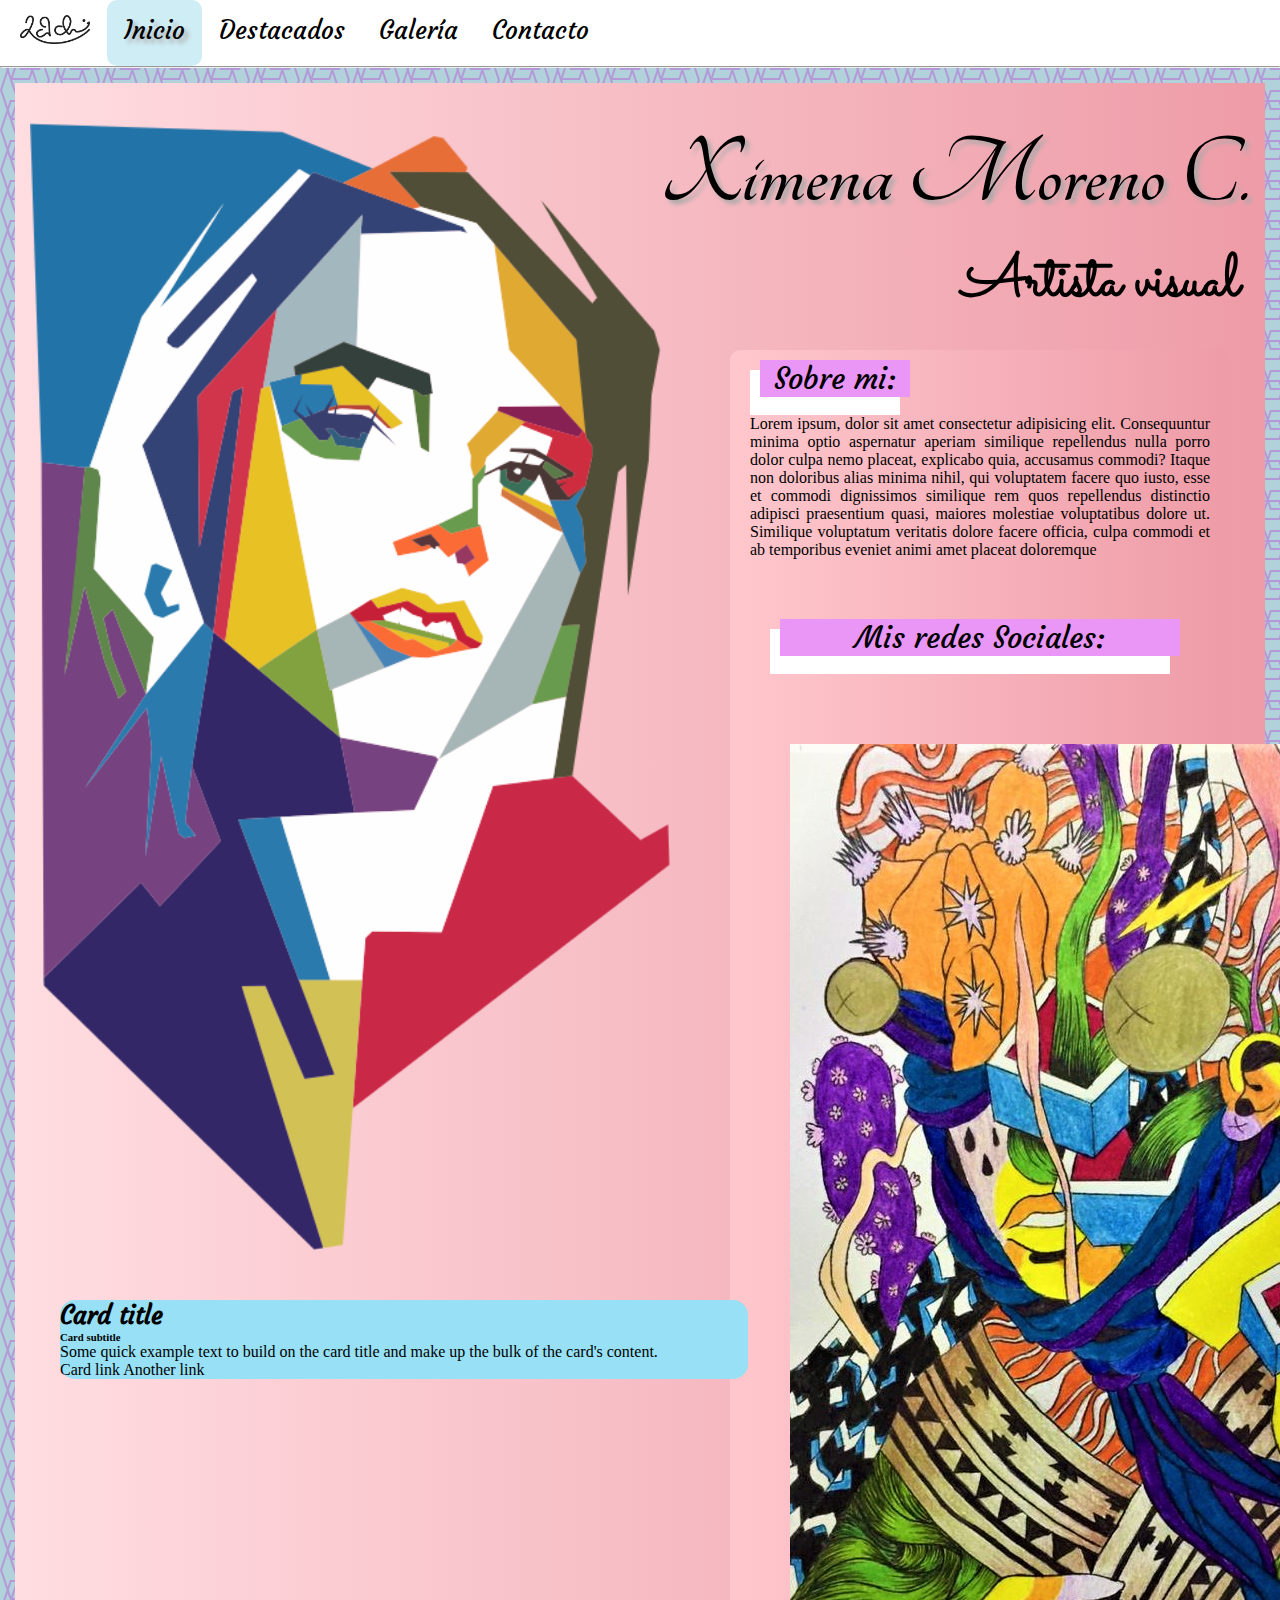
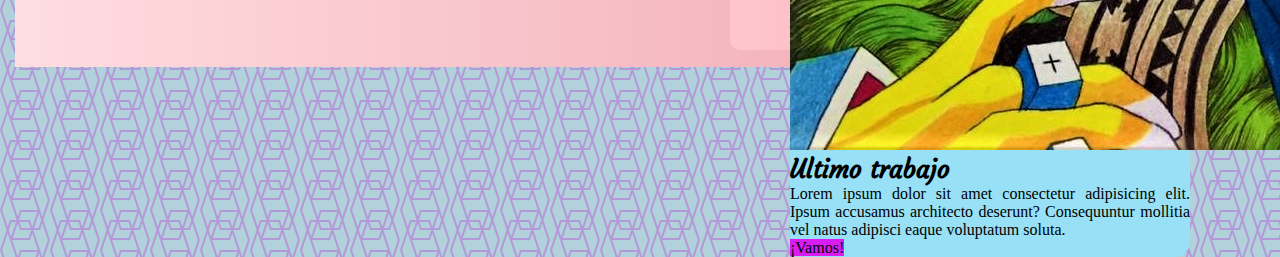
<file: Index.html>
<!DOCTYPE html>
<html lang="es">

<head>
    <meta charset="UTF-8">
    <meta name="viewport" content="width=device-width, initial-scale=1.0">
    <title>Galería Ximena</title>
    <!--Bootstrap-->
    <link href="https://cdn.jsdelivr.net/npm/bootstrap@5.0.0-beta1/dist/css/bootstrap.min.css" rel="stylesheet" integrity="sha384-giJF6kkoqNQ00vy+HMDP7azOuL0xtbfIcaT9wjKHr8RbDVddVHyTfAAsrekwKmP1" crossorigin="anonymous">
    <!--Font awesome-->
    <link rel="stylesheet" href="https://cdnjs.cloudflare.com/ajax/libs/font-awesome/5.14.0/css/all.min.css" integrity="sha512-1PKOgIY59xJ8Co8+NE6FZ+LOAZKjy+KY8iq0G4B3CyeY6wYHN3yt9PW0XpSriVlkMXe40PTKnXrLnZ9+fkDaog==" crossorigin="anonymous" />
    <!--Fuentes extras-->
    <link rel="preconnect" href="https://fonts.gstatic.com">
    <link href="https://fonts.googleapis.com/css2?family=Sacramento&display=swap" rel="stylesheet">
    <link rel="stylesheet" href="https://fonts.googleapis.com/css?family=Tangerine">
    <link href="https://fonts.googleapis.com/css2?family=Courgette&display=swap" rel="stylesheet">
    <!--CSS específico de la page-->
    <link rel="stylesheet" href="/CSS/Ind.css">
</head>

<body>
    <div class="menu-btn">
        <i class="fas fa-bars"></i>
    </div>
    <div class="Container">
        <div class="Overlay">
            <ul class="nav-princ">
                <ul class="nav-menu">
                    <li>
                        <a href="#"><img src="/CSS/Media/firma.png" alt="Inicio" class="Nav-brand"></a>
                    </li>
                    <li class="Active_li">
                        <a href="#">Inicio</a>
                    </li>
                    <li>
                        <a href="/Destacados.html">Destacados</a>
                    </li>
                    <li>
                        <a href="/Galeria.html">Galería</a>
                    </li>
                    <li>
                        <a href="/Contacto.html">Contacto</a>
                    </li>
                </ul>
            </ul>
        </div>
        <hr>
        <!--Cuerpo-->
        <div class="Carta-principal">
            <ul class="Carta-principal_ul">
                <li>
                    <img src="/CSS/Media/Autorretrato.png" alt="Autorretrato Cubista" class="Autorretrato-ind">
                </li>
                <li>
                    <div class="Ubicador_Carta-principal">
                        <h1 class="Nombre">Ximena Moreno C.</h1>
                        <h3 class="Ocupacion">Artista visual</h3>
                    </div>
                </li>
            </ul>
            <div class="Caja-distintiva">
                <div class="Caja-distintiva_descripcion">
                    <div class="Caja-distintiva_descripcion_div1">
                        <div class="Caja-distintiva_descripcion_div2">
                            <p>Sobre mi:</p>
                        </div>
                    </div>
                    <p>Lorem ipsum, dolor sit amet consectetur adipisicing elit. Consequuntur minima optio aspernatur aperiam similique repellendus nulla porro dolor culpa nemo placeat, explicabo quia, accusamus commodi? Itaque non doloribus alias minima
                        nihil, qui voluptatem facere quo iusto, esse et commodi dignissimos similique rem quos repellendus distinctio adipisci praesentium quasi, maiores molestiae voluptatibus dolore ut. Similique voluptatum veritatis dolore facere officia,
                        culpa commodi et ab temporibus eveniet animi amet placeat doloremque</p>

                </div>
                <div class="Caja-distintiva_botones-sociales">
                    <div class="Caja-distintiva_botones-sociales_div1">
                        <div class="Caja-distintiva_botones-sociales_div2">
                            <p>Mis redes Sociales:</p>
                        </div>
                    </div>
                    <div class="links">
                        <a href="https://www.facebook.com/roy.fa.712/">
                            <i class="fab fa-facebook-f"></i>
                        </a>
                        <a href="https://api.whatsapp.com/send?phone=525539623453">
                            <i class="fab fa-whatsapp"></i>
                        </a>
                        <a href="https://www.linkedin.com/in/rodrigo-flores-ea">
                            <i class="fab fa-instagram"></i>
                        </a>
                    </div>
                </div>
                <div class="Caja-distintiva_trabajos-recientes">
                    <div class="card" style="width: 25rem;">
                        <img src="/CSS/Media/Autorretrato en composición.jpeg" class="card-img-top" alt="Autorretrato en somposicion">
                        <div class="card-body">
                            <h5 class="card-title">Ultimo trabajo</h5>
                            <p class="card-text">Lorem ipsum dolor sit amet consectetur adipisicing elit. Ipsum accusamus architecto deserunt? Consequuntur mollitia vel natus adipisci eaque voluptatum soluta.</p>
                            <a href="Galeria.html" class="btn btn-primary">¡Vamos!</a>
                        </div>
                    </div>
                </div>

            </div>
        </div>
        <!--Si lees esto es por que sucedieron cualquiera de estos tres escenarios: morí y recibiste el manual de cómo operar esto, o nos separamos por alguna razón, la tercera es que hayas aprendido HTML y CSS tan rápido como esperaba, aun así quiero decirte que no importa cuanto tiempo pase: TE AMO-->
        <div class="card" style="width: 43rem;" id="Segunda-carta">
            <div class="card-body">
                <h5 class="card-title">Card title</h5>
                <h6 class="card-subtitle mb-2 text-muted">Card subtitle</h6>
                <p class="card-text">Some quick example text to build on the card title and make up the bulk of the card's content.</p>
                <a href="#" class="card-link">Card link</a>
                <a href="#" class="card-link">Another link</a>
            </div>
        </div>
    </div>

    <script src="https://cdn.jsdelivr.net/npm/bootstrap@5.0.0-beta1/dist/js/bootstrap.bundle.min.js" integrity="sha384-ygbV9kiqUc6oa4msXn9868pTtWMgiQaeYH7/t7LECLbyPA2x65Kgf80OJFdroafW" crossorigin="anonymous"></script>
    <script src="/Templates/main.js"></script>
</body>

</html>
</file>
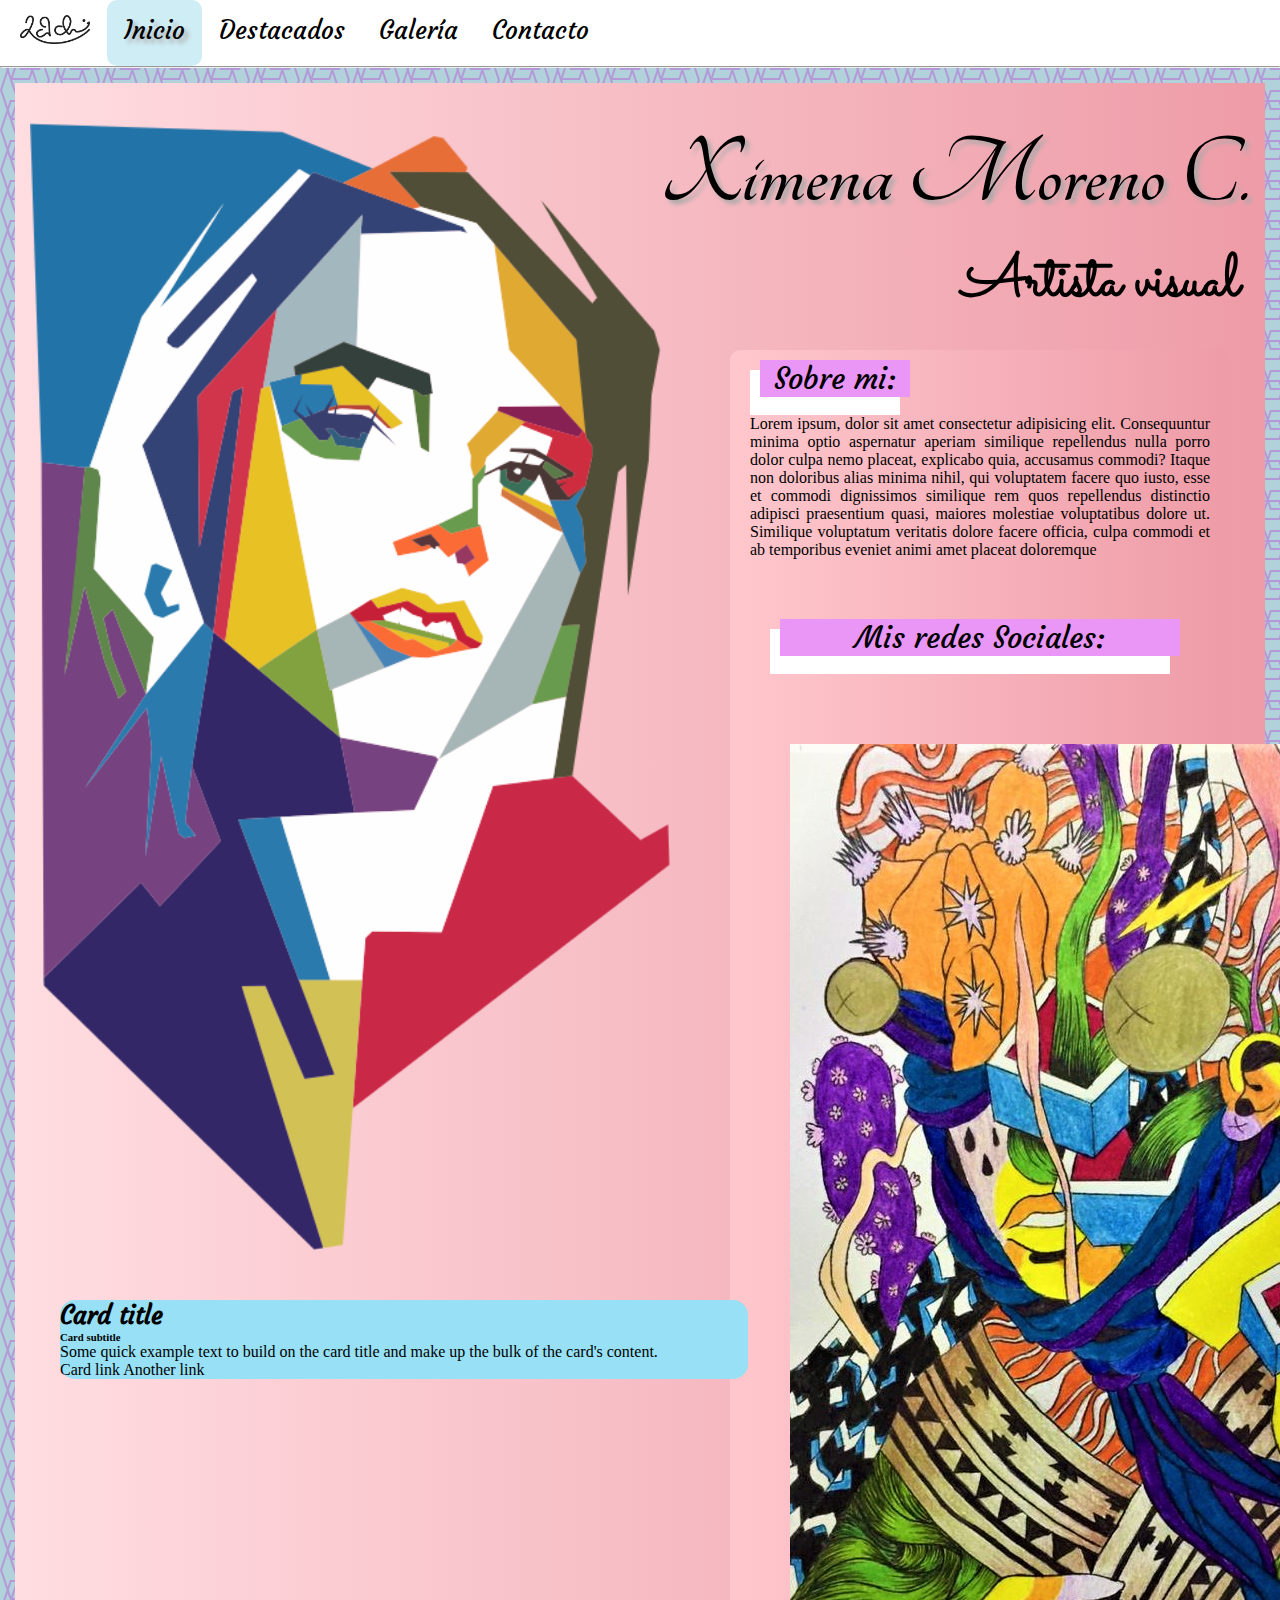
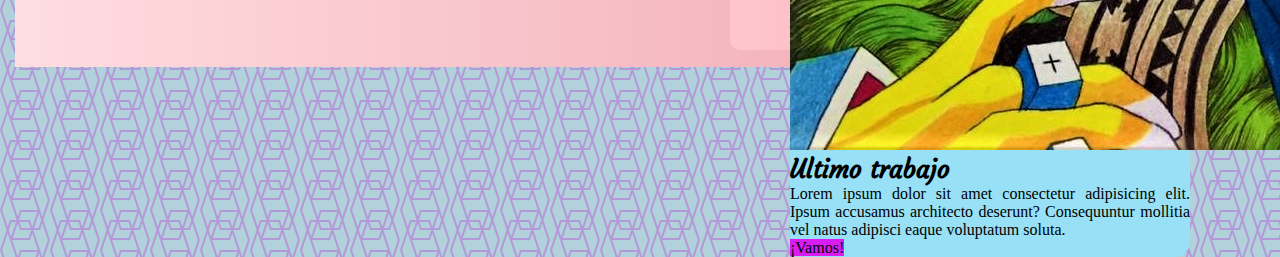
<file: index.html>
<!DOCTYPE html>
<html lang="es">

<head>
    <meta charset="UTF-8">
    <meta name="viewport" content="width=device-width, initial-scale=1.0">
    <title>Galería Ximena</title>
    <!--Bootstrap-->
    <link href="https://cdn.jsdelivr.net/npm/bootstrap@5.0.0-beta1/dist/css/bootstrap.min.css" rel="stylesheet" integrity="sha384-giJF6kkoqNQ00vy+HMDP7azOuL0xtbfIcaT9wjKHr8RbDVddVHyTfAAsrekwKmP1" crossorigin="anonymous">
    <!--Font awesome-->
    <link rel="stylesheet" href="https://cdnjs.cloudflare.com/ajax/libs/font-awesome/5.14.0/css/all.min.css" integrity="sha512-1PKOgIY59xJ8Co8+NE6FZ+LOAZKjy+KY8iq0G4B3CyeY6wYHN3yt9PW0XpSriVlkMXe40PTKnXrLnZ9+fkDaog==" crossorigin="anonymous" />
    <!--Fuentes extras-->
    <link rel="preconnect" href="https://fonts.gstatic.com">
    <link href="https://fonts.googleapis.com/css2?family=Sacramento&display=swap" rel="stylesheet">
    <link rel="stylesheet" href="https://fonts.googleapis.com/css?family=Tangerine">
    <link href="https://fonts.googleapis.com/css2?family=Courgette&display=swap" rel="stylesheet">
    <!--CSS específico de la page-->
    <link rel="stylesheet" href="/CSS/Ind.css">
</head>

<body>
    <div class="menu-btn">
        <i class="fas fa-bars"></i>
    </div>
    <div class="Container">
        <div class="Overlay">
            <ul class="nav-princ">
                <ul class="nav-menu">
                    <li>
                        <a href="#"><img src="/CSS/Media/firma.png" alt="Inicio" class="Nav-brand"></a>
                    </li>
                    <li class="Active_li">
                        <a href="#">Inicio</a>
                    </li>
                    <li>
                        <a href="/Destacados.html">Destacados</a>
                    </li>
                    <li>
                        <a href="/Galeria.html">Galería</a>
                    </li>
                    <li>
                        <a href="/Contacto.html">Contacto</a>
                    </li>
                </ul>
            </ul>
        </div>
        <hr>
        <!--Cuerpo-->
        <div class="Carta-principal">
            <ul class="Carta-principal_ul">
                <li>
                    <img src="/CSS/Media/Autorretrato.png" alt="Autorretrato Cubista" class="Autorretrato-ind">
                </li>
                <li>
                    <div class="Ubicador_Carta-principal">
                        <h1 class="Nombre">Ximena Moreno C.</h1>
                        <h3 class="Ocupacion">Artista visual</h3>
                    </div>
                </li>
            </ul>
            <div class="Caja-distintiva">
                <div class="Caja-distintiva_descripcion">
                    <div class="Caja-distintiva_descripcion_div1">
                        <div class="Caja-distintiva_descripcion_div2">
                            <p>Sobre mi:</p>
                        </div>
                    </div>
                    <p>Lorem ipsum, dolor sit amet consectetur adipisicing elit. Consequuntur minima optio aspernatur aperiam similique repellendus nulla porro dolor culpa nemo placeat, explicabo quia, accusamus commodi? Itaque non doloribus alias minima
                        nihil, qui voluptatem facere quo iusto, esse et commodi dignissimos similique rem quos repellendus distinctio adipisci praesentium quasi, maiores molestiae voluptatibus dolore ut. Similique voluptatum veritatis dolore facere officia,
                        culpa commodi et ab temporibus eveniet animi amet placeat doloremque</p>

                </div>
                <div class="Caja-distintiva_botones-sociales">
                    <div class="Caja-distintiva_botones-sociales_div1">
                        <div class="Caja-distintiva_botones-sociales_div2">
                            <p>Mis redes Sociales:</p>
                        </div>
                    </div>
                    <div class="links">
                        <a href="https://www.facebook.com/roy.fa.712/">
                            <i class="fab fa-facebook-f"></i>
                        </a>
                        <a href="https://api.whatsapp.com/send?phone=525539623453">
                            <i class="fab fa-whatsapp"></i>
                        </a>
                        <a href="https://www.linkedin.com/in/rodrigo-flores-ea">
                            <i class="fab fa-instagram"></i>
                        </a>
                    </div>
                </div>
                <div class="Caja-distintiva_trabajos-recientes">
                    <div class="card" style="width: 25rem;">
                        <img src="/CSS/Media/Autorretrato en composición.jpeg" class="card-img-top" alt="Autorretrato en somposicion">
                        <div class="card-body">
                            <h5 class="card-title">Ultimo trabajo</h5>
                            <p class="card-text">Lorem ipsum dolor sit amet consectetur adipisicing elit. Ipsum accusamus architecto deserunt? Consequuntur mollitia vel natus adipisci eaque voluptatum soluta.</p>
                            <a href="Galeria.html" class="btn btn-primary">¡Vamos!</a>
                        </div>
                    </div>
                </div>

            </div>
        </div>
        <!--Si lees esto es por que sucedieron cualquiera de estos tres escenarios: morí y recibiste el manual de cómo operar esto, o nos separamos por alguna razón, la tercera es que hayas aprendido HTML y CSS tan rápido como esperaba, aun así quiero decirte que no importa cuanto tiempo pase: TE AMO-->
        <div class="card" style="width: 43rem;" id="Segunda-carta">
            <div class="card-body">
                <h5 class="card-title">Card title</h5>
                <h6 class="card-subtitle mb-2 text-muted">Card subtitle</h6>
                <p class="card-text">Some quick example text to build on the card title and make up the bulk of the card's content.</p>
                <a href="#" class="card-link">Card link</a>
                <a href="#" class="card-link">Another link</a>
            </div>
        </div>
    </div>

    <script src="https://cdn.jsdelivr.net/npm/bootstrap@5.0.0-beta1/dist/js/bootstrap.bundle.min.js" integrity="sha384-ygbV9kiqUc6oa4msXn9868pTtWMgiQaeYH7/t7LECLbyPA2x65Kgf80OJFdroafW" crossorigin="anonymous"></script>
    <script src="/Templates/main.js"></script>
</body>

</html>
</file>
<file: CSS/Ind.css>
* {
    box-sizing: border-box;
    margin: 0;
    padding: 0;
    color: #000000;
}

body {
    background-color: #b2d2db;
    background-image: url("data:image/svg+xml,%3Csvg xmlns='http://www.w3.org/2000/svg' width='50' height='40' viewBox='0 0 50 40'%3E%3Cg fill-rule='evenodd'%3E%3Cg fill='%23b813cf' fill-opacity='0.3'%3E%3Cpath d='M40 10L36.67 0h-2.11l3.33 10H20l-2.28 6.84L12.11 0H10l6.67 20H10l-2.28 6.84L2.11 10 5.44 0h-2.1L0 10l6.67 20-3.34 10h2.11l2.28-6.84L10 40h20l2.28-6.84L34.56 40h2.1l-3.33-10H40l2.28-6.84L47.89 40H50l-6.67-20L50 0h-2.1l-5.62 16.84L40 10zm1.23 10l-2.28-6.84L34 28h4.56l2.67-8zm-10.67 8l-2-6h-9.12l2 6h9.12zm-12.84-4.84L12.77 38h15.79l2.67-8H20l-2.28-6.84zM18.77 20H30l2.28 6.84L37.23 12H21.44l-2.67 8zm-7.33 2H16l-4.95 14.84L8.77 30l2.67-8z' /%3E%3C/g%3E%3C/g%3E%3C/svg%3E");
    /*background-color: #f3bbfb;
    color: #ffffff;*/
    font-size: 16px;
}

a:hover {
    color: #da5bec;
    text-decoration: none;
}

a {
    color: #000000;
    text-decoration: none;
}

.Overlay {
    background-color: #ffffff;
}

.menu-btn {
    position: absolute;
    cursor: pointer;
    top: 15px;
    right: 30px;
    z-index: 2;
    font-size: 1.5rem;
    display: none;
}

.Nav-brand {
    width: 70px;
}

.nav-princ {
    background-color: #ffffff;
    font-size: 25px;
    display: flex;
    justify-content: space-between;
    align-items: center;
    font-family: 'Courgette', cursive;
    text-align: right;
    list-style: none;
}

.nav-princ ul {
    display: flex;
}

.nav-princ ul li {
    padding: 15px;
}

.nav-princ ul li a {
    padding: 2px;
}

.nav-princ ul li a:hover {
    border-bottom: 2px solid #ffffff;
}

.nav-princ ul.nav-menu {
    flex: 1;
    margin-left: 3px;
    list-style: none;
}

.Active_li {
    background-color: #cfedf5;
    border-radius: 10px;
}

.Active_li a {
    text-decoration: none;
    text-shadow: 4px 4px 4px #aaa;
}

.Active_li a:hover {
    text-decoration: none;
    text-shadow: 4px 4px 4px #aaa;
    color: #d301f0;
}

.Carta-principal {
    margin: 15px;
    padding: 15px;
    background: #ee9ca7;
    /* fallback for old browsers */
    background: -webkit-linear-gradient(to right, #ffdde1, #ee9ca7);
    /* Chrome 10-25, Safari 5.1-6 */
    background: linear-gradient(to right, #ffdde1, #ee9ca7);
    /* W3C, IE 10+/ Edge, Firefox 16+, Chrome 26+, Opera 12+, Safari 7+ */
}

.Carta-principal_ul {
    flex: 1;
    list-style: none;
}

.Autorretrato-ind {
    width: 40em;
    position: absolute;
    z-index: 100;
}

.Nombre {
    text-align: right;
    font-family: 'Tangerine', serif;
    font-size: 100px;
    text-shadow: 4px 4px 4px #aaa;
    margin-top: 25px;
}

.Ocupacion {
    text-align: right;
    margin: 10px;
    font-family: 'Sacramento', cursive;
    font-size: 60px;
    margin-bottom: 1325px;
}

.Caja-distintiva {
    position: absolute;
    background: #ee9ca7;
    /* fallback for old browsers */
    background: -webkit-linear-gradient(to right, #ffc7cd, #ee9ca7);
    /* Chrome 10-25, Safari 5.1-6 */
    background: linear-gradient(to right, #ffc7cd, #ee9ca7);
    /* W3C, IE 10+/ Edge, Firefox 16+, Chrome 26+, Opera 12+, Safari 7+ */
    width: 500px;
    height: 1300px;
    right: 50px;
    top: 350px;
    border-radius: 10px;
}

.Caja-distintiva_descripcion {
    margin: 20px;
    text-align: justify;
}

.Caja-distintiva_descripcion_div1 {
    position: relative;
    background-color: #ffffff;
    width: 150px;
    height: 45px;
}

.Caja-distintiva_descripcion_div2 {
    text-align: center;
    background-color: #ea96f6;
    position: relative;
    font-size: 30px;
    font-family: 'Courgette', cursive;
    width: 150px;
    bottom: 10px;
    left: 10px;
}

.Caja-distintiva_botones-sociales {
    margin: 50px;
    padding: 20px;
    text-align: center;
}

.Caja-distintiva_botones-sociales p {
    margin: 30px;
    font-size: 30px;
    margin-bottom: 20px;
}

.Caja-distintiva_botones-sociales {
    margin: 20px;
    text-align: justify;
}

.Caja-distintiva_botones-sociales_div1 {
    position: relative;
    background-color: #ffffff;
    width: 400px;
    height: 45px;
}

.Caja-distintiva_botones-sociales_div2 {
    text-align: center;
    background-color: #ea96f6;
    position: relative;
    font-size: 30px;
    font-family: 'Courgette', cursive;
    width: 400px;
    bottom: 10px;
    left: 10px;
}

.links {
    font-size: 50px;
    display: flex;
    align-items: center;
    justify-content: center;
    margin-top: 30px;
}

.links a {
    margin: 0 30px;
    width: 70px;
    align-items: center;
}

.links a i {
    font-size: 70px;
    align-items: center;
}

.links i:hover {
    color: #da5bec;
}

.Caja-distintiva_trabajos-recientes {
    align-items: center;
    text-align: justify;
}

.card {
    position: relative;
    left: 60px;
    background-color: #97e0f5;
    border: none;
    border-radius: 15px;
}

.card-title {
    font-size: 25px;
    font-family: 'Courgette', cursive;
}

.btn-primary {
    background-color: #d81cf2;
    border: none;
}

.btn-primary:hover {
    background-color: #e9fe5e;
    color: black;
    border: none;
}

#Segunda-carta {
    position: absolute;
    top: 1300px;
}
</file>
